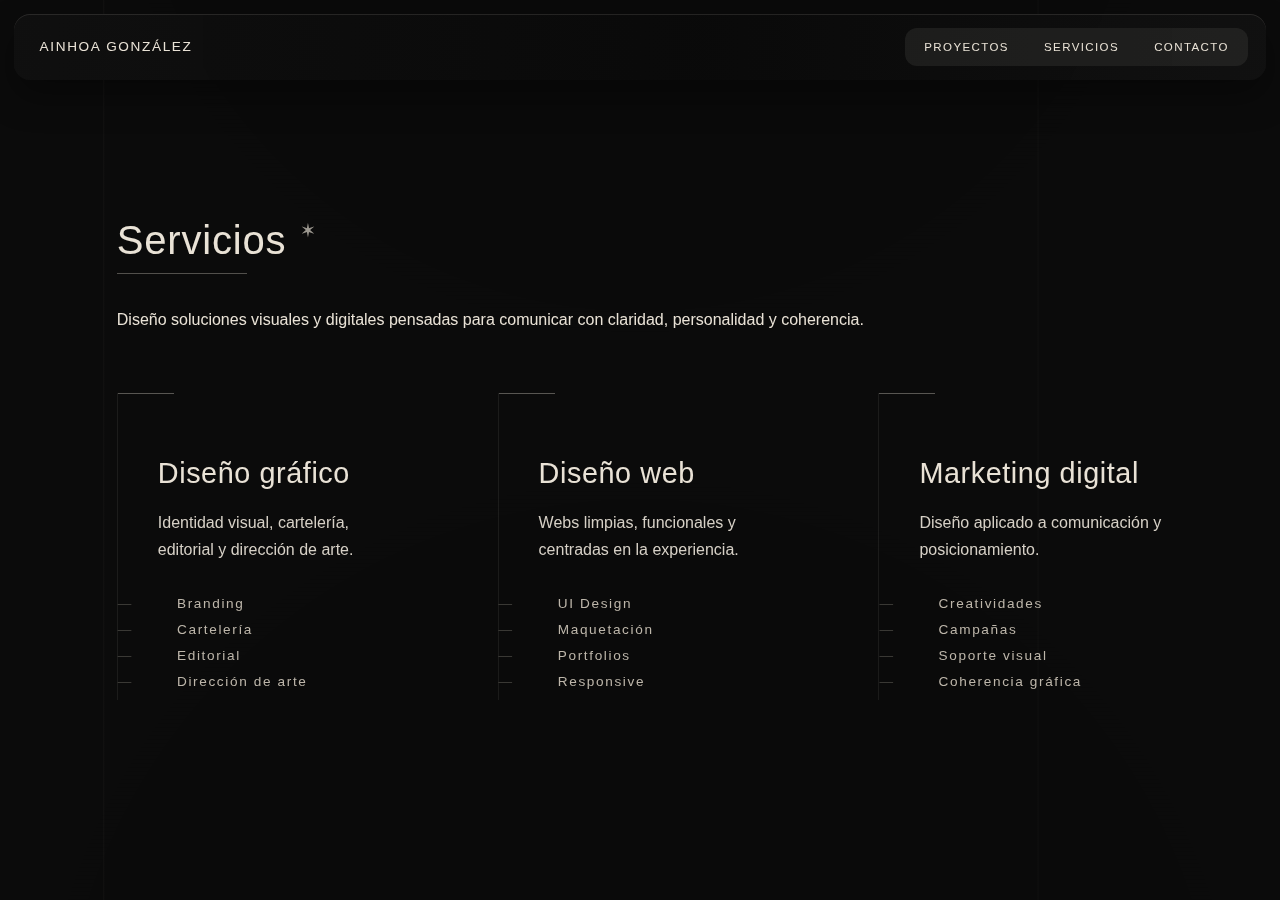
<file: services.html>
<!DOCTYPE html>
<html lang="es">
<head>
  <meta charset="UTF-8">
  <title>Servicios · Ainhoa González</title>
  <meta name="viewport" content="width=device-width, initial-scale=1.0">

  <link href="https://fonts.googleapis.com/css2?family=Inter:wght@400;500;600&display=swap" rel="stylesheet">
  <link rel="stylesheet" href="/style.css">
</head>

<body>

<header class="site-header">
  <button class="brand" onclick="goToHome()">Ainhoa González</button>

  <nav class="site-nav">
    <button class="nav-link" onclick="goToProjects()">Proyectos</button>
    <button class="nav-link" onclick="goToServices()">Servicios</button>
    <button class="nav-link" onclick="goToContact()">Contacto</button>
  </nav>
</header>

<section class="services">

  <div class="services-intro">
    <h1 class="section-title">Servicios</h1>
    <p class="services-lead">
      Diseño soluciones visuales y digitales pensadas para comunicar con claridad,
      personalidad y coherencia.
    </p>
  </div>

  <div class="services-blocks">

    <article class="service-block">
      <h2>Diseño gráfico</h2>
      <p>Identidad visual, cartelería, editorial y dirección de arte.</p>
      <ul>
        <li>Branding</li>
        <li>Cartelería</li>
        <li>Editorial</li>
        <li>Dirección de arte</li>
      </ul>
    </article>

    <article class="service-block">
      <h2>Diseño web</h2>
      <p>Webs limpias, funcionales y centradas en la experiencia.</p>
      <ul>
        <li>UI Design</li>
        <li>Maquetación</li>
        <li>Portfolios</li>
        <li>Responsive</li>
      </ul>
    </article>

    <article class="service-block">
      <h2>Marketing digital</h2>
      <p>Diseño aplicado a comunicación y posicionamiento.</p>
      <ul>
        <li>Creatividades</li>
        <li>Campañas</li>
        <li>Soporte visual</li>
        <li>Coherencia gráfica</li>
      </ul>
    </article>

  </div>

</section>

<script src="main.js?v=12"></script>
</body>
</html>
</file>
<file: style.css>
/* =====================================================
   RESET
===================================================== */
* {
  margin: 0;
  padding: 0;
  box-sizing: border-box;
}

/* =====================================================
   BASE
===================================================== */
body {
  background: #0b0b0b;
  color: #e9e2d6;
  font-family: Arial, Helvetica, sans-serif;
  overflow-x: hidden;
  padding-top: 90px;
  position: relative;
}

body::before {
  content: "";
  position: fixed;
  inset: 0;
  z-index: 0;
  pointer-events: none;
  background:
    linear-gradient(90deg, transparent 8%, rgba(233,226,214,0.06) 8.1%, transparent 8.2%),
    linear-gradient(90deg, transparent 81%, rgba(233,226,214,0.05) 81.1%, transparent 81.2%);
  opacity: 0.6;
}

body::after {
  content: "";
  position: fixed;
  inset: 0;
  z-index: 0;
  pointer-events: none;
  background:
    repeating-linear-gradient(
      0deg,
      rgba(233,226,214,0.012) 0,
      rgba(233,226,214,0.012) 1px,
      transparent 1px,
      transparent 4px
    ),
    radial-gradient(circle at 50% 120%, rgba(0,0,0,0.38), transparent 48%),
    radial-gradient(circle at 50% -22%, rgba(0,0,0,0.3), transparent 42%);
  opacity: 0.32;
}

body > * {
  position: relative;
  z-index: 1;
}

.ambient-glow {
  position: fixed;
  inset: -25vh -20vw;
  z-index: 0;
  pointer-events: none;
  background:
    radial-gradient(circle at 18% 22%, rgba(233,226,214,0.08), transparent 36%),
    radial-gradient(circle at 82% 16%, rgba(233,226,214,0.06), transparent 33%),
    radial-gradient(circle at 65% 72%, rgba(233,226,214,0.05), transparent 38%);
  filter: blur(30px);
  animation: ambientShift 16s ease-in-out infinite alternate;
}

#cursor-trail-canvas {
  position: fixed;
  inset: 0;
  width: 100%;
  height: 100%;
  z-index: 0;
  pointer-events: none;
}

@keyframes ambientShift {
  0% {
    transform: translate3d(0, 0, 0) scale(1);
  }
  100% {
    transform: translate3d(2.5vw, -2vh, 0) scale(1.05);
  }
}

/* líneas estratégicas para dar más carácter sin meter color */
.hero::before,
.hero::after {
  content: "";
  position: absolute;
  background: rgba(233,226,214,0.18);
  pointer-events: none;
}

.hero::before {
  top: 20%;
  left: 6%;
  width: 24%;
  height: 1px;
}

.hero::after {
  right: 10%;
  top: 14%;
  width: 1px;
  height: 26%;
}

.home-projects::before,
.home-process::before {
  content: "";
  display: block;
  width: 56px;
  height: 1px;
  background: rgba(233,226,214,0.3);
  margin-bottom: 1.6rem;
}

/* =====================================================
   TYPOGRAPHY
===================================================== */
h1,
h2,
h3,
.title,
.section-title,
.contact-headline {
  font-family: Anton, Impact, "Arial Black", sans-serif;
  font-weight: normal;
  letter-spacing: 0.02em;
}
.title span {
  font-family: Anton, Impact, "Arial Black", sans-serif;
}

p,
li,
span,
a,
small,
button {
  font-family: Arial, Helvetica, sans-serif;
}

a {
  color: #e9e2d6;
  text-decoration: none;
  transition: opacity 0.25s ease;
}

a:hover {
  opacity: 0.8;
}

/* =====================================================
   HEADER / NAV
===================================================== */
.site-header {
  position: fixed;
  top: 14px;
  left: 50%;
  transform: translateX(-50%);
  width: min(1320px, calc(100% - 28px));
  padding: 0.85rem 1.1rem 0.85rem 1.6rem;
  z-index: 1000;

  display: flex;
  justify-content: space-between;
  align-items: center;

  border-radius: 16px;
  background: linear-gradient(
    90deg,
    rgba(17, 17, 17, 0.78) 0%,
    rgba(10, 10, 10, 0.86) 55%,
    rgba(18, 18, 18, 0.8) 100%
  );
  box-shadow:
    0 16px 34px rgba(0,0,0,0.35),
    inset 0 1px 0 rgba(233,226,214,0.12);
  backdrop-filter: blur(6px);
  -webkit-backdrop-filter: blur(6px);
  transition: background 0.3s ease, border-color 0.3s ease, padding 0.3s ease, box-shadow 0.3s ease;
}

.site-header.scrolled {
  background: linear-gradient(
    90deg,
    rgba(14, 14, 14, 0.9) 0%,
    rgba(6, 6, 6, 0.92) 55%,
    rgba(12, 12, 12, 0.9) 100%
  );
  box-shadow: 0 20px 40px rgba(0,0,0,0.35);
}

.brand {
  all: unset;
  cursor: pointer;
  font-size: 0.85rem;
  letter-spacing: 0.12em;
  text-transform: uppercase;
  transition: opacity 0.2s ease, transform 0.2s ease;
}

.brand:hover {
  opacity: 0.7;
  transform: translateY(-1px);
}

.site-nav {
  display: flex;
  gap: 0.3rem;
  padding: 0.28rem;
  border-radius: 12px;
  background: rgba(233,226,214,0.08);
}

.nav-link {
  all: unset;
  cursor: pointer;
  font-size: 0.72rem;
  letter-spacing: 0.12em;
  text-transform: uppercase;
  padding: 0.55rem 0.95rem;
  border-radius: 8px;
  transition: opacity 0.2s ease, transform 0.2s ease;
}

.nav-link:hover {
  opacity: 0.95;
  transform: translateY(-1px);
  background: rgba(233,226,214,0.12);
}

/* =====================================================
   SECTIONS (GLOBAL)
===================================================== */
section {
  padding: 8rem 6vw;
}

.section-title {
  font-size: 2.5rem;
  margin-bottom: 3rem;
  display: inline-block;
  position: relative;
  padding-right: 1.9rem;
}

.section-intro {
  max-width: 640px;
  font-size: 0.98rem;
  line-height: 1.75;
  color: #cfc8bc;
  margin-top: -1.1rem;
  margin-bottom: 2.2rem;
}

.section-title::after {
  content: "✶";
  position: absolute;
  right: 0;
  top: 0.05em;
  font-size: 0.48em;
  opacity: 0.75;
  color: rgba(233,226,214,0.88);
}

.section-title::before {
  content: "";
  position: absolute;
  left: 0;
  bottom: -0.7rem;
  width: 130px;
  height: 1px;
  background: rgba(233,226,214,0.32);
}

.intro,
.home-services,
.home-projects,
.home-process,
.home-cta,
.projects,
.services,
.contact {
  border: none;
  border-radius: 0;
  background: none;
  box-shadow: none;
}

.home-projects .project-image,
.project-media,
.intro-photo img,
.contact-photo img {
  position: relative;
  border: none;
  box-shadow: 0 12px 24px rgba(0,0,0,0.28);
}

.home-projects .project-image::before,
.home-projects .project-image::after,
.project-media::before,
.project-media::after {
  content: none;
}

/* =====================================================
   EDITORIAL LINES
===================================================== */
.editorial-line {
  width: 100%;
  height: 1px;
  background: rgba(233,226,214,0.25);
  margin: 6rem 0;
  transform-origin: left center;
}

/* =====================================================
   HERO
===================================================== */
.hero {
  height: calc(100vh - 90px);
  width: 100%;
  position: relative;

  display: flex;
  align-items: center;
  justify-content: center;
  transform: translateY(-3vh);
}

.hero-sub {
  position: absolute;
  bottom: 16%;
  font-size: 0.75rem;
  letter-spacing: 0.25em;
  opacity: 0.6;
}

.hero-star {
  position: absolute;
  z-index: 6;
  color: rgba(233,226,214,0.82);
  line-height: 1;
  pointer-events: none;
  animation: starPulse 3.2s ease-in-out infinite;
}

.hero-star-a {
  top: 18%;
  left: 14%;
  font-size: clamp(1rem, 2.1vw, 1.8rem);
}

.hero-star-b {
  top: 31%;
  right: 12%;
  font-size: clamp(0.9rem, 1.8vw, 1.5rem);
  animation-delay: 0.8s;
}

@keyframes starPulse {
  0% {
    opacity: 0.45;
    transform: scale(0.95) rotate(0deg);
  }
  50% {
    opacity: 0.95;
    transform: scale(1.08) rotate(8deg);
  }
  100% {
    opacity: 0.45;
    transform: scale(0.95) rotate(0deg);
  }
}

.title {
  font-size: clamp(4rem, 18vw, 16rem);
  line-height: 0.9;
  text-align: center;
  z-index: 1;
  pointer-events: none;
}

.photo {
  position: absolute;
  left: 50%;
  top: 44%;
  max-height: 80vh;
  opacity: 0.9;
  pointer-events: none;
  z-index: 3;
}

/* =====================================================
   HOME – HIGHLIGHTS
===================================================== */
.home-highlights {
  max-width: 1200px;
  margin: 0 auto;
}

.highlights-grid {
  display: grid;
  grid-template-columns: repeat(2, 1fr);
  gap: 1.1rem;
}

.highlight-card {
  padding: 1.5rem 1.35rem;
  background: linear-gradient(160deg, rgba(255,255,255,0.045), rgba(255,255,255,0.012));
  border: 1px solid rgba(233,226,214,0.11);
  border-radius: 14px;
  transition: transform 0.3s ease, border-color 0.3s ease, background 0.3s ease;
}

.highlight-card span {
  display: block;
  margin-bottom: 0.65rem;
  font-size: 0.68rem;
  letter-spacing: 0.25em;
  text-transform: uppercase;
  opacity: 0.55;
}

.highlight-card h3 {
  font-size: 1.2rem;
  margin-bottom: 0.55rem;
}

.highlight-card p {
  font-size: 0.94rem;
  line-height: 1.6;
  color: #d6d0c6;
}

.highlight-card:hover {
  transform: translateY(-4px);
  border-color: rgba(233,226,214,0.24);
  background: linear-gradient(160deg, rgba(255,255,255,0.06), rgba(255,255,255,0.018));
}

/* =====================================================
   INTRO
===================================================== */
.intro {
  max-width: 1200px;
  margin: 0 auto;
}

.intro-grid {
  display: grid;
  grid-template-columns: 1.2fr 0.8fr;
  gap: 4rem;
  align-items: center;
}

.intro-text small {
  font-size: 0.8rem;
  letter-spacing: 0.1em;
  text-transform: uppercase;
  color: #aaa;
  margin-bottom: 1rem;
  display: block;
}

.intro h2 {
  font-size: 2.4rem;
  margin-bottom: 2rem;
}

.intro p {
  font-size: 1.05rem;
  line-height: 1.7;
  color: #d6d0c6;
  margin-bottom: 1.2rem;
}

.intro-photo img {
  max-width: 280px;
  border-radius: 12px;
  display: block;
}

/* =====================================================
   HOME – SERVICES
===================================================== */
.home-services {
  max-width: 1100px;
  margin: 0 auto;
  padding-top: 6rem;
}

.home-services .section-title {
  font-size: clamp(3rem, 6vw, 4.5rem);
  margin-bottom: 2rem;
}

.home-services-text {
  font-size: 1.3rem;
  line-height: 1.6;
  max-width: 700px;
  margin-bottom: 2.5rem;
}

.home-services-list {
  font-size: 0.85rem;
  letter-spacing: 0.18em;
  text-transform: uppercase;
  color: #bdb6aa;
}

/* =====================================================
   HOME – PROJECTS
===================================================== */
.home-projects {
  max-width: 1200px;
  margin: 0 auto;
  text-align: center; /* clave para el inline-block */
}

.home-projects .projects-grid {
  display: grid;
  grid-template-columns: repeat(2, 1fr);
  gap: 3rem;
}

.home-projects .project {
  padding-bottom: 3rem;
  border-bottom: 1px solid rgba(233,226,214,0.15);
  transition: transform 0.35s ease, border-color 0.35s ease;
}

.home-projects .project:last-child {
  border-bottom: none;
}

.home-projects .project-image {
  height: 260px;
  background: #111;
  border-radius: 12px;
  display: flex;
  align-items: center;
  justify-content: center;
  transition: transform 0.35s ease, box-shadow 0.35s ease;
}

.home-projects .project-image img {
  max-width: 90%;
  max-height: 90%;
  object-fit: contain;
  transition: transform 0.35s ease;
}

.project-meta {
  display: block;
  margin-top: 0.45rem;
  font-size: 0.66rem;
  letter-spacing: 0.12em;
  text-transform: uppercase;
  color: #a9a394;
}

.home-projects .project:hover {
  transform: translateY(-6px);
  border-color: rgba(233,226,214,0.35);
}

.home-projects .project:hover .project-image {
  transform: translateY(-3px);
  box-shadow: 0 18px 35px rgba(0,0,0,0.35);
}

.home-projects .project:hover .project-image img {
  transform: scale(1.03);
}

.home-projects-link {
  display: inline-block;          /* solo ocupa el texto */
  margin: 4rem auto 0;            /* lo centra */
  padding: 0.9rem 2.5rem;
  border: 1px solid rgba(233,226,214,0.4);
  font-size: 0.8rem;
  letter-spacing: 0.28em;
  text-transform: uppercase;
  transition: background 0.3s ease, transform 0.3s ease, border-color 0.3s ease;
}

.home-projects-link:hover {
  background: rgba(233,226,214,0.08);
  border-color: rgba(233,226,214,0.7);
  transform: translateY(-2px);
}

/* =====================================================
   HOME – PROCESS
===================================================== */
.home-process {
  max-width: 1200px;
  margin: 0 auto;
}

.process-grid {
  display: grid;
  grid-template-columns: repeat(3, 1fr);
  gap: 4rem;
}
.process-step {
  position: relative;
  padding-top: 2.5rem;
}

.process-step::before {
  content: "";
  position: absolute;
  top: 0;
  left: 0;
  width: 40px;
  height: 2px;
  background: rgba(233,226,214,0.4);
}
.process-step span {
  display: block;
  font-size: 1.1rem;
  font-weight: 600;
  letter-spacing: 0.3em;
  opacity: 0.6;
  margin-bottom: 0.8rem;
}

.process-step h3 {
  font-size: 1.6rem;
  margin-bottom: 0.6rem;
}

.process-step p {
  font-size: 0.95rem;
  line-height: 1.6;
  color: #d6d0c6;
  max-width: 280px;
}

.process-step small {
  display: block;
  margin-top: 0.85rem;
  font-size: 0.66rem;
  letter-spacing: 0.14em;
  text-transform: uppercase;
  color: #a9a394;
}
/* =====================================================
   HOME – CTA
===================================================== */
.home-cta {
  text-align: center;
  padding: 14rem 6vw;
  position: relative;
}
.home-cta h2 {
  font-size: clamp(3rem, 6vw, 5rem);
  line-height: 1.1;
  margin-bottom: 3rem;
}

.home-cta-note {
  max-width: 700px;
  margin: -1.4rem auto 2.2rem;
  font-size: 1rem;
  line-height: 1.7;
  color: #d6d0c6;
}

.home-cta .contact-cta {
  display: inline-block;
  font-size: 0.85rem;
  letter-spacing: 0.3em;
  text-transform: uppercase;
  padding: 1.1rem 3rem;
  border: 1px solid rgba(233,226,214,0.4);
  transition: background 0.3s ease, transform 0.3s ease, border-color 0.3s ease;
}

.home-cta .contact-cta:hover {
  background: rgba(233,226,214,0.08);
  border-color: rgba(233,226,214,0.7);
  transform: translateY(-2px);
}
.home-cta::before {
  content: "";
  position: absolute;
  top: 4rem;
  left: 50%;
  transform: translateX(-50%);
  width: 120px;
  height: 1px;
  background: rgba(233,226,214,0.3);
}

.home-cta::after {
  content: "";
  position: absolute;
  bottom: 4rem;
  left: 50%;
  transform: translateX(-50%);
  width: 120px;
  height: 1px;
  background: rgba(233,226,214,0.15);
}

/* =====================================================
   PROJECTS – EDITORIAL (projects.html)
===================================================== */
.projects {
  max-width: 1200px;
  margin: 0 auto;
}

.projects-intro {
  max-width: 520px;
  margin-bottom: 4rem;
  font-size: 1.05rem;
  line-height: 1.7;
  color: #d6d0c6;
}

.projects-list {
  display: flex;
  flex-direction: column;
}

.project-row {
  display: grid;
  grid-template-columns: 520px 1fr;
  gap: 4rem;
  align-items: start;
  padding: 5rem 0;
  position: relative;
}

.project-row.reverse {
  grid-template-columns: 1fr 520px;
}



.project-text {
  display: flex;
  flex-direction: column;
  justify-content: center; /* centra el bloque respecto a la imagen */
}

.project-number {
  font-size: 0.9rem;
  font-weight: 600;
  letter-spacing: 0.28em;
  opacity: 0.55;
  margin-bottom: 1.2rem;
  line-height: 1;
}

.project-text-content h3 {
  font-size: clamp(2.4rem, 4vw, 3.8rem);
  margin: 0;
}

.project-text-content p {
  margin-top: 0.8rem;
  font-size: 0.7rem;
  letter-spacing: 0.22em;
  text-transform: uppercase;
  color: #bdb6aa;
}

.project-media {
  width: 520px;
  height: 520px;
  background: #111;
  border-radius: 18px;
  display: flex;
  align-items: center;
  justify-content: center;
}

.project-media img {
  width: auto !important;
  height: auto !important;
  max-width: 85% !important;
  max-height: 85% !important;
  object-fit: contain;
  cursor: zoom-in;
}

.project-text h3 {
  font-size: clamp(2.4rem, 4vw, 3.8rem);
}

.project-text p {
  font-size: 0.7rem;
  letter-spacing: 0.22em;
  text-transform: uppercase;
  color: #bdb6aa;
}

.project-row::after {
  content: "";
  position: absolute;
  left: 0;
  right: 0;
  bottom: 0;
  height: 1px;
  background: rgba(233,226,214,0.12);
}

.project-row:last-child::after {
  display: none;
}
.project-row {
  display: grid;
  grid-template-columns: 520px 1fr;
  gap: 4rem;
  align-items: start;
  padding: 5rem 0;
  position: relative;
}

.project-row.reverse {
  grid-template-columns: 1fr 520px;
}

.project-row.reverse .project-media {
  order: 2;
}

.project-row.reverse .project-text {
  order: 1;
}

/* =====================================================
   LIGHTBOX
===================================================== */
.lightbox {
  position: fixed;
  inset: 0;
  background: rgba(0,0,0,0.9);
  display: none;
  align-items: center;
  justify-content: center;
  z-index: 2000;
}

.lightbox img {
  max-width: 90vw;
  max-height: 90vh;
  object-fit: contain;
}

/* =====================================================
   SERVICES
===================================================== */
.services {
  max-width: 1200px;
  margin: 0 auto;
}

.services-blocks {
  display: grid;
  grid-template-columns: repeat(3, 1fr);
  gap: 6rem;
  margin-top: 4rem;
}

.service-block {
  position: relative;
  padding-top: 4rem;   /* antes 3rem */
  border-left: 1px solid rgba(233,226,214,0.08);
  padding-left: 2.5rem;
}

.service-block::before {
  content: "";
  position: absolute;
  top: 0;
  left: 0;
  width: 56px;               /* más larga */
  height: 1px;               /* más fina */
  background: rgba(233,226,214,0.35);
}

.service-block h2 {
  font-size: 1.8rem;
  margin-bottom: 1.2rem;
}

.service-block p {
  font-size: 1rem;
  line-height: 1.7;
  color: #d6d0c6;
  margin-bottom: 2rem;  /* antes 1.4rem */
  max-width: 280px;
}

.service-block ul {
  list-style: none;
  padding: 0;
  margin: 0;
}

.service-block li {
  font-size: 0.85rem;        /* un poco más pequeño */
  letter-spacing: 0.12em;   /* más editorial */
  color: #bdb6aa;
  margin-bottom: 0.7rem;
  padding-left: 1.2rem;
}

.service-block li::before {
  content: "—";
  position: absolute;
  left: 0;
  opacity: 0.3;
}

.services-block::after {
  content: attr(data-number);
  position: absolute;
  top: -1rem;
  right: 0;
  font-size: 3rem;
  font-weight: 700;
  opacity: 0.05;
}
/* =====================================================
   CONTACT
===================================================== */
.contact-layout {
  max-width: 1400px;
  margin: 0 auto;
  display: grid;
  grid-template-columns: 1.2fr 0.8fr;
  gap: 8rem;
  align-items: center;
}
.contact-headline {
  font-size: clamp(3.5rem, 6vw, 5.5rem);
  line-height: 1.05;
  margin-bottom: 3rem;
}
.contact-intro {
  font-size: 1.05rem;
  line-height: 1.7;
  color: #d6d0c6;
  max-width: 420px;
  margin-bottom: 3.5rem;
}

.contact-cta {
  display: inline-block;
  color: #e9e2d6; 
  padding: 1rem 3rem;
  font-size: 0.8rem;
  letter-spacing: 0.3em;
  text-transform: uppercase;
  border: 1px solid rgba(233,226,214,0.4);
  background: transparent;
  cursor: pointer;
}

.contact-cta:hover {
  background: rgba(233,226,214,0.05);
}
.contact-photo img {
  width: 100%;
  max-width: 360px;
  border-radius: 16px;
  display: block;
  margin-bottom: 4rem;
}

.contact-block {
  margin-bottom: 2.5rem;
  position: relative;
  padding-left: 1.8rem;
}

.contact-block::before {
  content: "";
  position: absolute;
  left: 0;
  top: 0.3rem;
  width: 1px;
  height: 100%;
  background: rgba(233,226,214,0.15);
}
.contact-label {
  display: block;
  font-size: 0.7rem;
  letter-spacing: 0.28em;
  text-transform: uppercase;
  opacity: 0.5;
  margin-bottom: 0.4rem;
}
.contact-block a,
.contact-block span {
  font-size: 0.95rem;
  color: #e9e2d6;
}
.contact::before {
  content: "";
  position: absolute;
  top: 6rem;
  left: 6vw;
  width: 120px;
  height: 1px;
  background: rgba(233,226,214,0.2);
}

/* =====================================================
   FOOTER
===================================================== */
.site-footer {
  border-top: 1px solid rgba(233,226,214,0.2);
  padding: 5rem 6vw 2rem;
}

.footer-container {
  max-width: 1200px;
  margin: 0 auto;
  display: grid;
  grid-template-columns: 1.4fr 0.7fr 0.7fr;
  gap: 4rem;
}

.footer-brand h3 {
  font-size: clamp(2rem, 4vw, 3rem);
  margin-bottom: 1rem;
}

.footer-brand p {
  max-width: 420px;
  font-size: 0.98rem;
  line-height: 1.7;
  color: #d6d0c6;
}

.footer-location {
  display: inline-block;
  margin-top: 1.8rem;
  font-size: 0.75rem;
  letter-spacing: 0.2em;
  text-transform: uppercase;
  color: #bdb6aa;
}

.footer-social {
  margin-top: 1.8rem;
  display: flex;
  gap: 1.2rem;
  flex-wrap: wrap;
}

.footer-social a {
  font-size: 0.72rem;
  letter-spacing: 0.2em;
  text-transform: uppercase;
  opacity: 0.85;
  position: relative;
  transition: opacity 0.25s ease, transform 0.25s ease;
}

.footer-social a::after {
  content: "";
  position: absolute;
  left: 0;
  bottom: -0.25rem;
  width: 100%;
  height: 1px;
  background: rgba(233,226,214,0.7);
  transform: scaleX(0);
  transform-origin: left center;
  transition: transform 0.25s ease;
}

.footer-social a:hover {
  opacity: 1;
  transform: translateY(-1px);
}

.footer-social a:hover::after {
  transform: scaleX(1);
}

.footer-links h4 {
  font-size: 0.72rem;
  letter-spacing: 0.2em;
  text-transform: uppercase;
  color: #bdb6aa;
  margin-bottom: 1.2rem;
}

.footer-links a {
  display: block;
  margin-bottom: 0.8rem;
  font-size: 0.95rem;
  color: #e9e2d6;
  opacity: 0.9;
  transition: opacity 0.25s ease, transform 0.25s ease;
}

.footer-links a:hover {
  opacity: 1;
  transform: translateX(3px);
}

.footer-bottom {
  max-width: 1200px;
  margin: 3.5rem auto 0;
  padding-top: 1.4rem;
  border-top: 1px solid rgba(233,226,214,0.12);
  display: flex;
  justify-content: space-between;
  gap: 1rem;
  flex-wrap: wrap;
}

.footer-bottom span {
  font-size: 0.72rem;
  letter-spacing: 0.12em;
  text-transform: uppercase;
  color: #bdb6aa;
}

@media (prefers-reduced-motion: reduce) {
  * {
    animation: none !important;
    transition: none !important;
    scroll-behavior: auto !important;
  }
}

/* =====================================================
   MOBILE
===================================================== */
@media (max-width: 900px) {
  body::before,
  body::after {
    display: none;
  }

  .intro,
  .home-services,
  .home-projects,
  .home-process,
  .home-cta,
  .projects,
  .services,
  .contact {
    border-radius: 0;
    background: none;
  }

  .section-title {
    padding-right: 1.5rem;
  }

  .section-title::before {
    width: 90px;
  }

  .section-intro {
    font-size: 0.92rem;
    margin-top: -0.6rem;
    margin-bottom: 1.8rem;
  }

  .hero-sub {
    bottom: 15%;
  }

  .hero::before,
  .hero::after {
    opacity: 0.35;
  }

  .home-projects::before,
  .home-process::before {
    width: 40px;
    margin-bottom: 1.1rem;
  }

  .hero-star-a {
    left: 7%;
    top: 20%;
  }

  .hero-star-b {
    right: 6%;
    top: 30%;
  }

  .highlights-grid {
    grid-template-columns: 1fr;
  }

  .site-header {
    top: 10px;
    width: calc(100% - 16px);
    padding: 0.7rem 0.75rem 0.7rem 1rem;
    gap: 0.6rem;
  }

  .brand {
    font-size: 0.72rem;
    letter-spacing: 0.09em;
  }

  .site-nav {
    padding: 0.22rem;
    gap: 0.1rem;
  }

  .nav-link {
    font-size: 0.64rem;
    padding: 0.45rem 0.55rem;
    letter-spacing: 0.08em;
  }

  .intro-grid,
  .services-blocks,
  .contact-layout {
    grid-template-columns: 1fr;
  }

  .projects-list .project-row,
  .project-row.reverse {
    grid-template-columns: 1fr;
  }

  .project-media {
    width: 100%;
    height: 360px;
  }

  .footer-container {
    grid-template-columns: 1fr;
    gap: 2.5rem;
  }

  .footer-bottom {
    flex-direction: column;
    align-items: flex-start;
  }
}
@media (max-width: 900px) {
  .project-text {
    text-align: left;
  }

  .project-number {
    margin-bottom: 0.8rem;
  }
}
</file>
